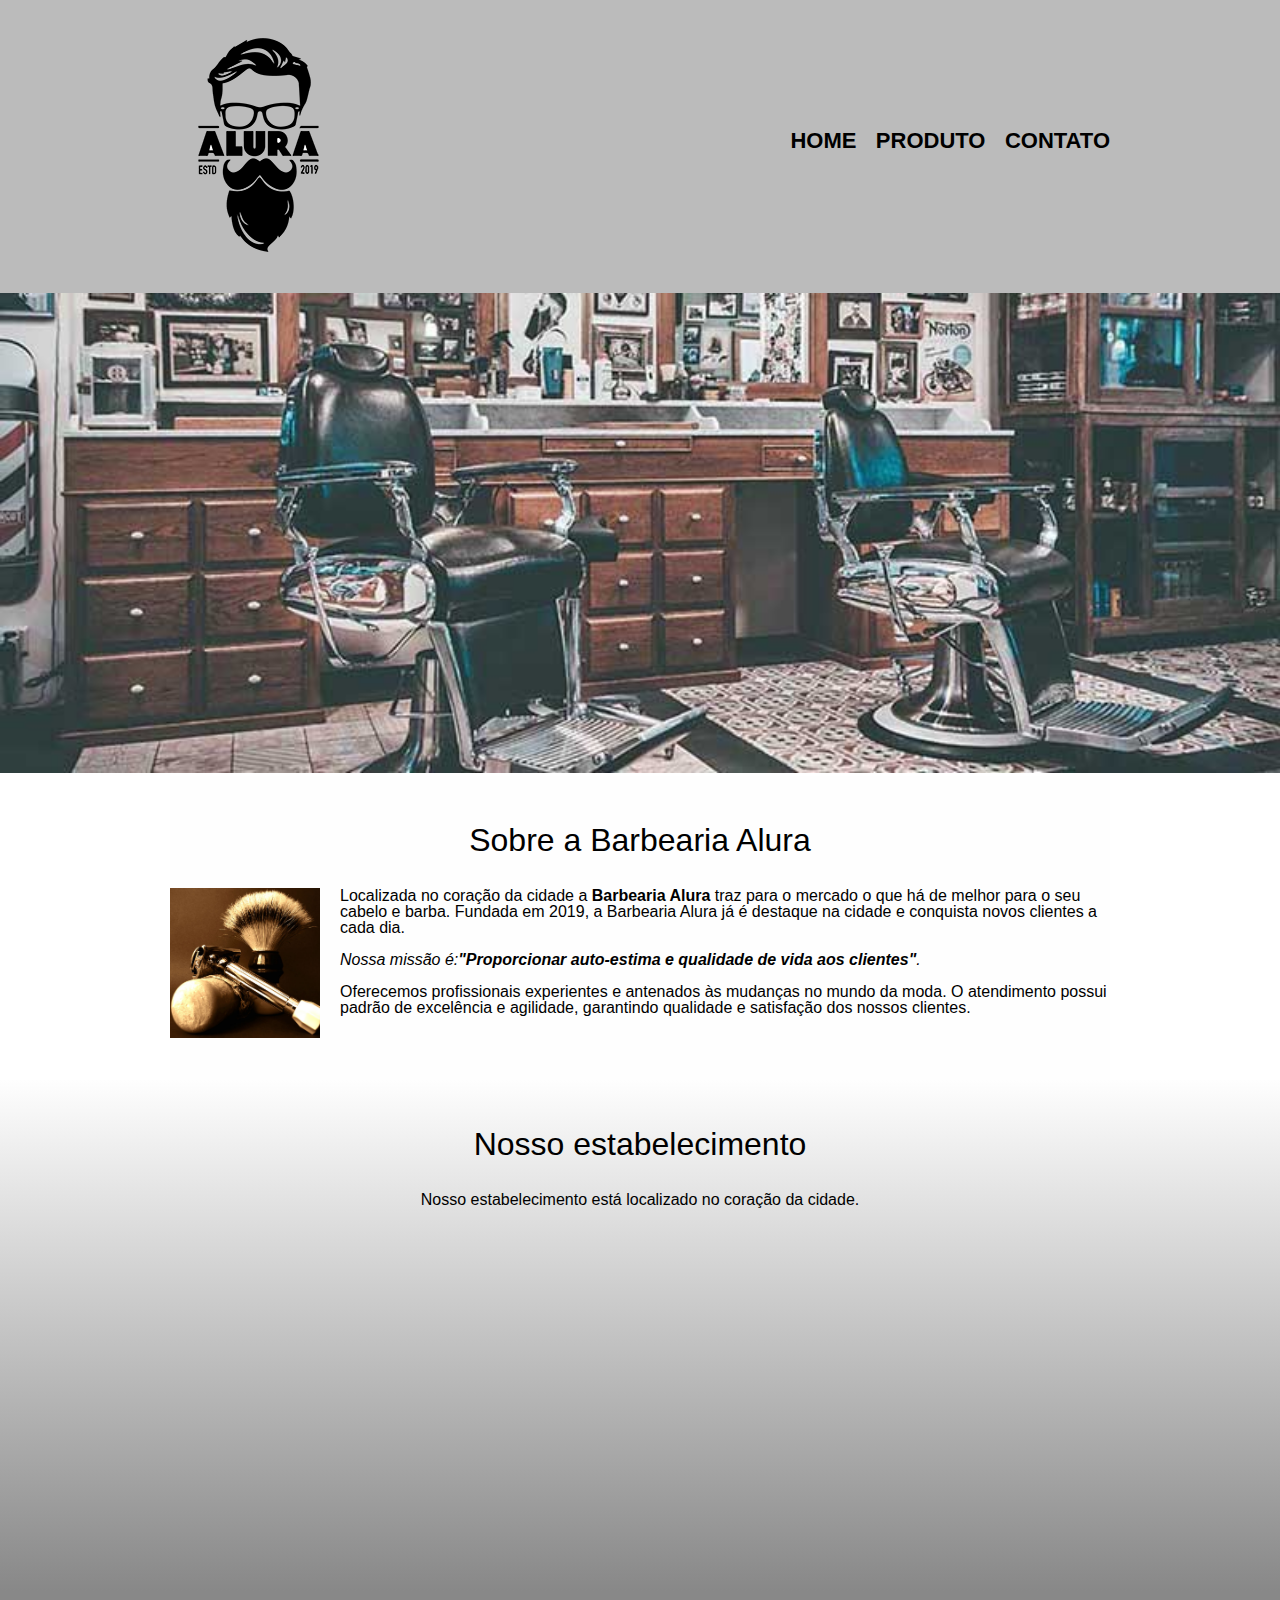
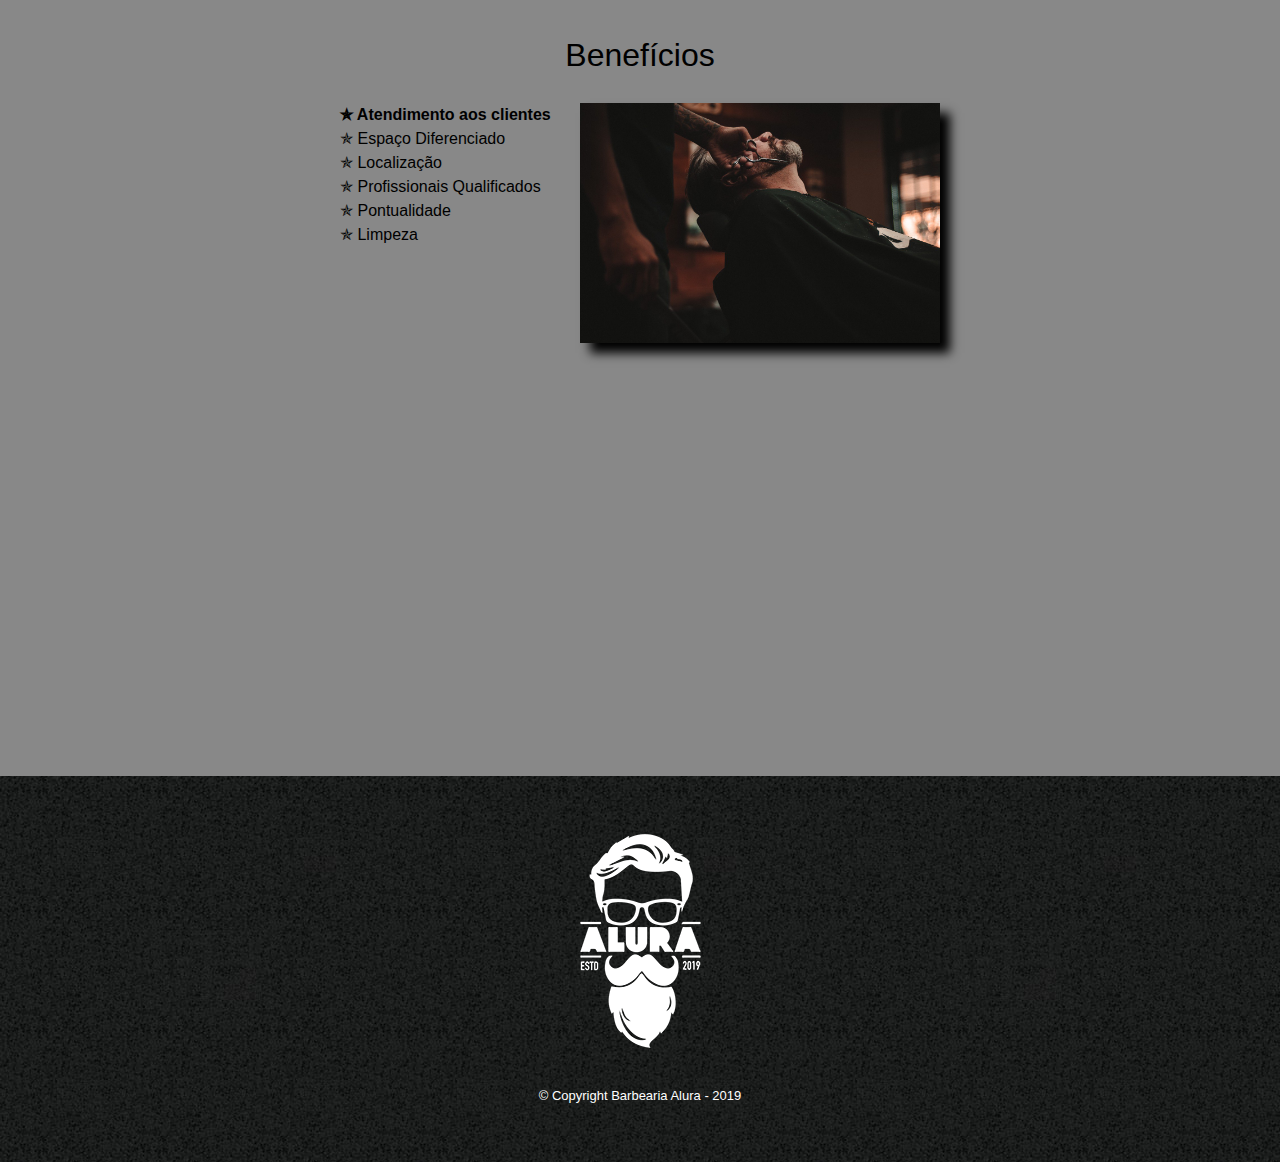
<file: index.html>
<!DOCTYPE html>
<html lang"pt-br">
    <head>
        <meta charset="UTF-8">
        <meta name="viewport" content="width=divece=width">
        <title>Barbearia Alura</title>
        <link rel="stylesheet" href="reset.css">
        <link rel="stylesheet" href="Produto/style.css">    
        <link rel="preconnect" href="https://fonts.googleapis.com">
        <link rel="preconnect" href="https://fonts.gstatic.com" crossorigin>
        <link href="https: //fonts.googleapis.com/css2? família= Montserrat:wght@100;300 & display=swap" rel="stylesheet"> 
        
    </head>

    <body>
        <header>
            <div class="caixa">
                <h1><img src="logo.png"></h1>
                <nav>   
                    <ul>
                        <li><a href="index.html">Home</a></li>
                        <li><a href="Produto/produto.html">Produto</a></li>
                        <li><a href="contato.html">Contato</a></li>
                    </ul>
                </nav>
            </div>
        </header>

        <img class="banner" src="banner.jpg"> 

        <main> 
            <section class="principal">   
                <h2 class="titulo-principal">Sobre a Barbearia Alura</h2>

                <img class="utensilios" src="Produto/imagens/utensilios.jpg" alt="Utensilios de barbeiro.">

                <p>Localizada no coração da cidade a <strong>Barbearia Alura</strong> traz para o mercado o que há de melhor para o seu cabelo e barba. Fundada 
                em 2019, a Barbearia Alura já é destaque na cidade e conquista novos clientes a cada dia.</p>

                <p id="missao"><em>Nossa missão é:<strong>"Proporcionar auto-estima e qualidade de vida aos clientes"</strong>.</em></p>

                <p>Oferecemos profissionais experientes e antenados às mudanças no mundo da moda. O atendimento possui padrão de excelência e agilidade, 
                garantindo qualidade e satisfação dos nossos clientes.</p>
            </section>

            <section class="mapa">
                <h3 class="titulo-principal">Nosso estabelecimento</h3>
                <p>Nosso estabelecimento está localizado no coração da cidade.</p>

                <div class="mapa-conteudo">
                    <iframe src="https://www.google.com/maps/embed?pb=!1m18!1m12!1m3!1d3657.1066935120366!2d-46.65390548449376!3d-23.564611267598636!2m3!1f0!2f0!3f0!3m2!1i1024!2i768!4f13.1!3m3!1m2!1s0x94ce59541c6c79c3%3A0x36b90a85f0f8cb33!2sGrupo%20Alura!5e0!3m2!1spt-BR!2sbr!4v1662996251911!5m2!1spt-BR!2sbr" 
                    width="100%" height="300" style="border:0;" allowfullscreen="" loading="lazy" referrerpolicy="no-referrer-when-downgrade"></iframe>
                </div>
            </section>

            <section class="beneficios"> 
                <h3 class="titulo-principal">Benefícios</h3> 
                
                <div class="conteudo-beneficios">
                    <ul class="lista-beneficios"> 
                        <li class="itens">Atendimento aos clientes</li>
                        <li class="itens">Espaço Diferenciado</li>
                        <li class="itens">Localização</li>
                        <li class="itens">Profissionais Qualificados</li>
                        <li class="itens">Pontualidade</li>
                        <li class="itens">Limpeza</li>
                    </ul><img src="beneficios.jpg" class="imagem-beneficios">                    
                </div>

                <div class="video">
                    <iframe width="560" height="315" src="https://www.youtube.com/embed/wcVVXUV0YUY" frameborder="0" allow="accelerometer; autoplay; encrypted-media; gyroscope; picture-in-picture" 
                    allowfullscreen></iframe>
                </div>
            </section>
        </main> 

        <footer>    
            <img src="Produto/imagens/logo-branco.png">
            <p class="copyright">&copy; Copyright Barbearia Alura - 2019</p>
        </footer> 

    </body>             
</html>
</file>
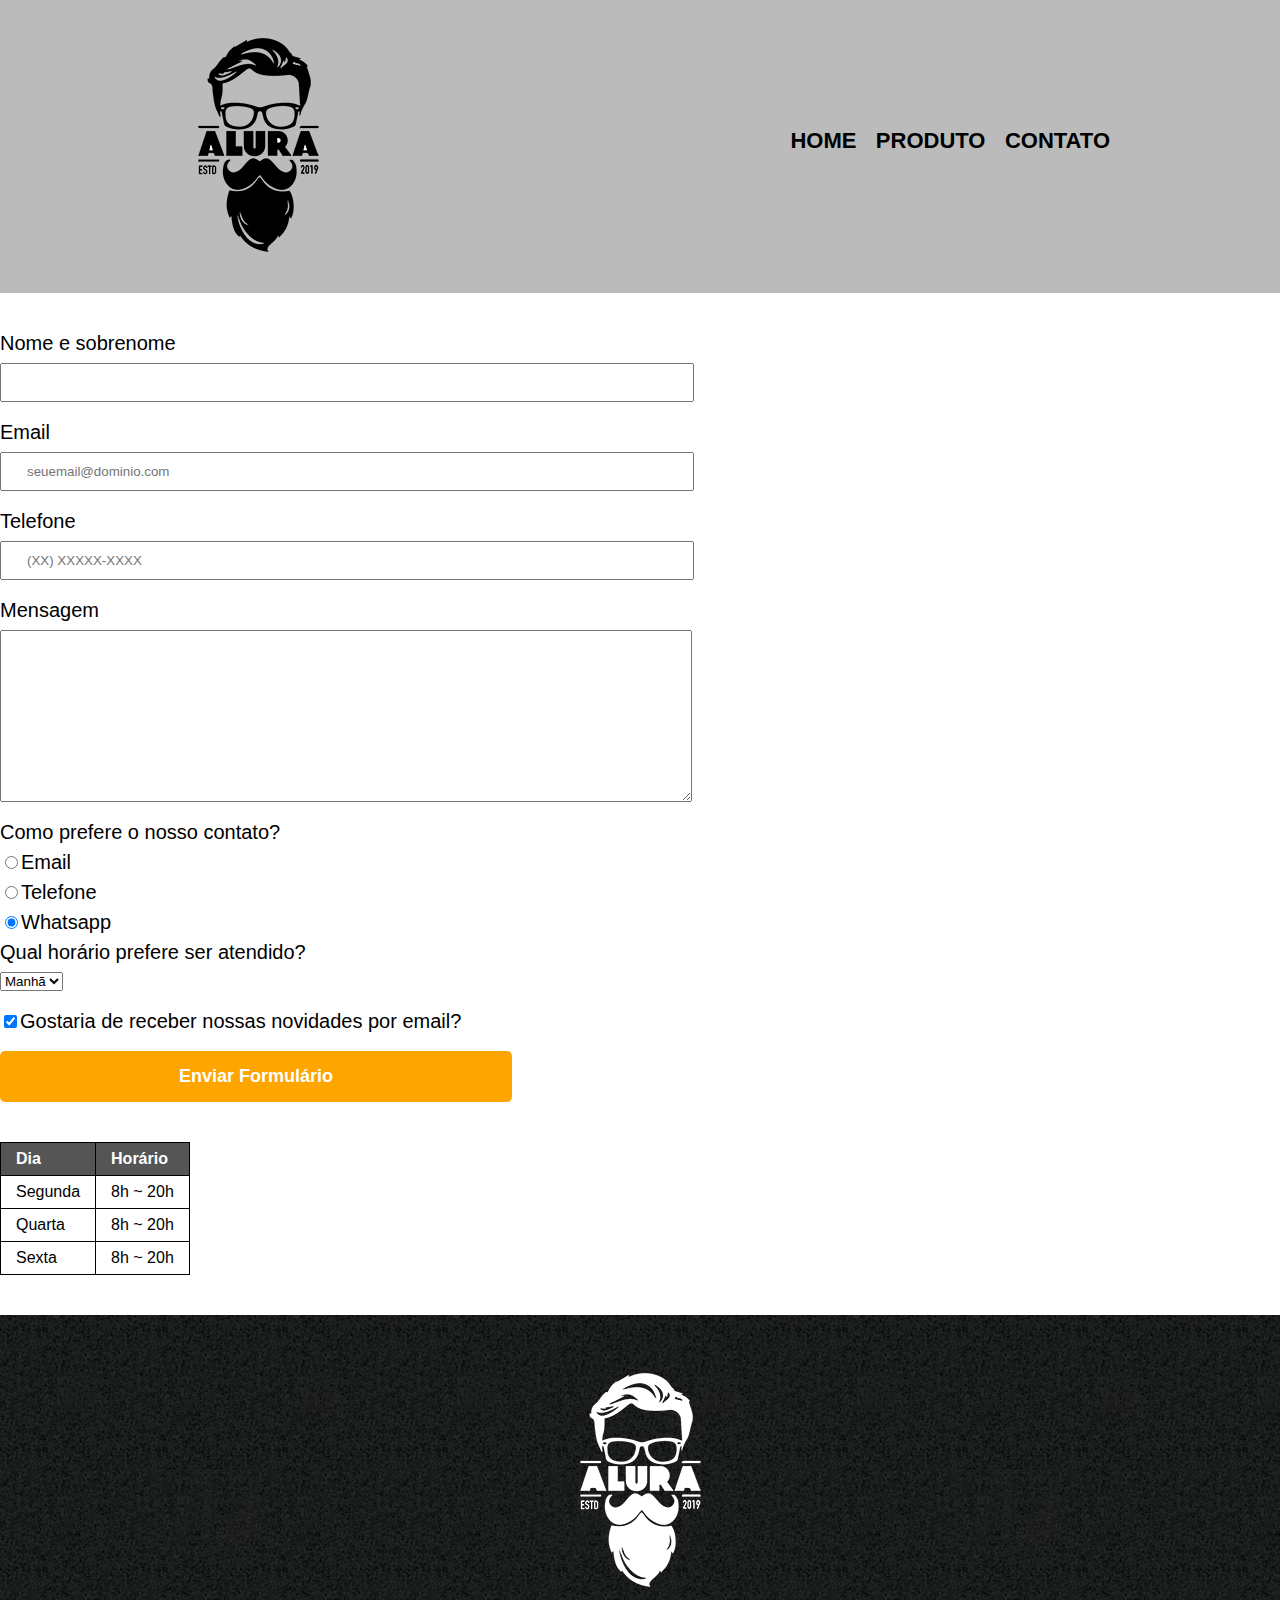
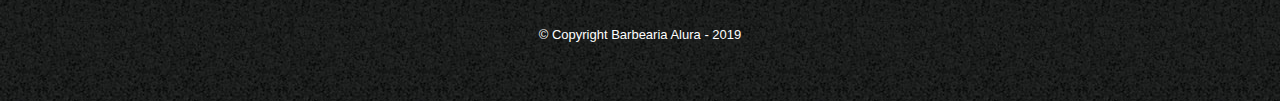
<file: contato.html>
<!DOCTYPE html>
<html>
    <head>  
        <meta charset="UTF-8">
        <title>Contato - Barbearia Alura</title>
        <link rel="stylesheet" href="reset.css">
        <link rel="stylesheet" href="Produto/style.css">
    </head>
    <body>
        <header>
            <div class="caixa">
                <h1><img src="Produto/imagens/logo.png" alt="Logo da Barbearia Alura"></h1>
                <nav>   
                    <ul>
                        <li><a href="index.html">Home</a></li>
                        <li><a href="Produto/produto.html">Produto</a></li>
                        <li><a href="Contato/contato.html">Contato</a></li>
                    </ul>
                </nav>
            </div>
        </header>

        <main>
            <form>
                <label for="nomesobrenome">Nome e sobrenome</label>
                <input type="text" id="nomesobrenome" class="input-padrao" required>

                <label for="email">Email</label>
                <input type="email" id="email" class="input-padrao" required placeholder="seuemail@dominio.com">

                <label for="telefone">Telefone</label>
                <input type="tel" id="telefone" class="input-padrao" required placeholder="(XX) XXXXX-XXXX">

                <label for="mensagem">Mensagem</label>
                <textarea cols="30" rows="10" id="mensagem" class="input-padrao" required></textarea>

            <fieldset>  
                <legend>Como prefere o nosso contato?</legend>  
                <label for="radio-email"><input type="radio" name="contato" value="email" id="radio-email">Email</label>
                

                <label for="radio-telefone"><input type="radio" name="contato" value="telefone" id="radio-telefone">Telefone</label>
                

                <label for="radio-whatsapp"><input type="radio" name="contato" value="whatsapp" id="radio-whatsapp" checked>Whatsapp</label>
                
            </fieldset>

            <fieldset> 
                <legend>Qual horário prefere ser atendido?</legend>
                <select>
                    <option>Manhã</option>
                    <option>Tarde</option>
                    <option>Noite</option>
                </select>
            </fieldset>
            
                <label class="checkbox"><input type="checkbox" checked>Gostaria de receber nossas novidades por email?</label>


                <input type="submit" value="Enviar Formulário" class="enviar">
            </form>

            <table >
                <thead>
                    <tr>                        
                        <td>Dia</td>
                        <td>Horário</td>
                    </tr> 
                </thead> 
                <tbody>
                    <tr>
                        <td>Segunda</td>
                        <td>8h ~ 20h</td>
                    </tr>                
                    <tr>
                        <td>Quarta</td>
                        <td>8h ~ 20h</td>
                    </tr>
                    <tr>
                        <td>Sexta</td>
                        <td>8h ~ 20h</td>
                    </tr>                      
                </tbody>  
            </table>
        </main>
         
        <footer>    
            <img src="Produto/imagens/logo-branco.png" alt="Logo da Barbearia Alura">
            <p class="copyright">&copy; Copyright Barbearia Alura - 2019</p>
        </footer> 
    </body>
</html>
</file>
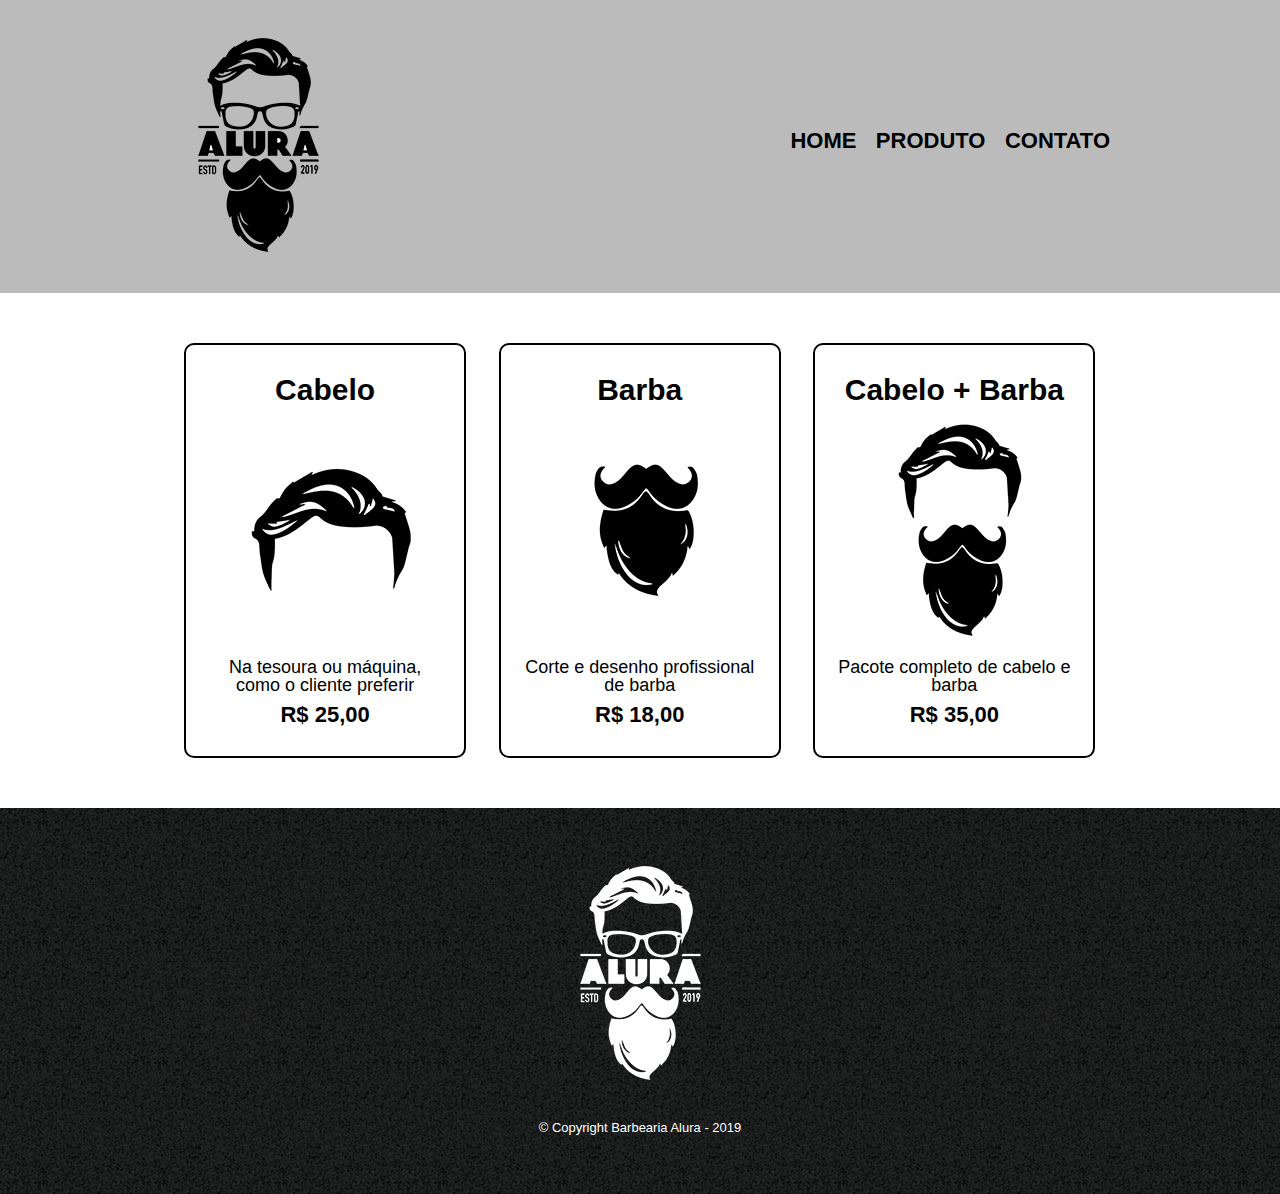
<file: Produto/Produto.html>
<!DOCTYPE html>
<html>
    <head>  
        <meta charset="UTF-8">
        <title>Produtos - Barbearia Alura</title>
        <link rel="stylesheet" href="../reset.css">
        <link rel="stylesheet" href="style.css">
    </head>
    <body>
        <header>
            <div class="caixa">
                <h1><img src="imagens/logo.png"></h1>
                <nav>   
                    <ul>
                        <li><a href="../index.html">Home</a></li>
                        <li><a href="produto.html">Produto</a></li>
                        <li><a href="/Contato/contato.html">Contato</a></li>
                    </ul>
                </nav>
            </div>
        </header>

        <main>
            <ul class="produtos">    
            <li>
                <h2>Cabelo</h2>
                <img src="imagens/cabelo.jpg">
                <p class="produto-descricao">Na tesoura ou máquina, como o cliente preferir</p>
                <p class="produto-preco">R$ 25,00</p>
            </li>
            <li>
                <h2>Barba</h2>
                <img src="imagens/barba.jpg">
                <p class="produto-descricao">Corte e desenho profissional de barba</p>
                <p class="produto-preco">R$ 18,00</p>
            </li>
            <li>
                <h2>Cabelo + Barba</h2>
                <img src="imagens/cabelo+barba.jpg">
                <p class="produto-descricao">Pacote completo de cabelo e barba</p>
                <p class="produto-preco">R$ 35,00</p>
            </li>
            </ul>
        </main>
        <footer>    
            <img src="imagens/logo-branco.png">
            <p class="copyright">&copy; Copyright Barbearia Alura - 2019</p>
        </footer> 
    </body>
</html>
</file>
<file: Produto/style.css>
body
    {
        font-family: 'Montserrat', sans-serif;
    }
header
    {
        background: #BBBBBB;
        padding: 20px 0; /*espaçamento 20px cima e baixo, 0 direita e esquerda*/
    }
.caixa
    {
        position: relative;
        width: 940px;
        margin: 0 auto;
    }
nav
    {
        position: absolute;
        top: 110px;
        right: 0;
    }
nav li 
    {
        display: inline;
        margin: 0 0 0 15px;  /*margin 0 = ^, 0 = >, 0 = Baixo, 0 = <*/ 
                
    }
nav a 
    {
        text-transform: uppercase;
        color: #000000;
        font-weight: bold; /*bold = negrito*/
        font-size: 22px; /*tamanho da fonte*/
        text-decoration: none; /*retira linha ou qualquer decoração do texto*/
    }
nav a:hover
    {
        color: #C78C19; /*quando passar o mouse em um botão ficara na cor especificada*/
        text-decoration: underline;/*fica sublinhado quando mouse é passado por cima*/
    }
.produtos 
    {
        width: 940px; /*largura fixa*/
        margin: 0 auto;
        padding: 50px 0; /*espaçamento interno*/
    }
.produtos li 
    {
        display: inline-block;
        text-align: center;
        width: 30%;
        vertical-align: top; /*alinhamento pela linha de cima*/
        margin: 0 1.5%; /*alinhemento externo*/
        padding: 30px 20px;
        box-sizing: border-box;
        /*border-color: #000000; /*cor da borda*/
        /*border-width: 2px; /*largura da borda*/
        /*border-style: solid; /*estilo*/
        border: 2px solid #000000;
        border-radius: 10px;
    }
.produtos li:hover /*hover quando mouse estiver por cima*/
    {
        border-color: #C78C19;             
    }
.produtos li:active 
    {
        border-color: #088C19; /*quando clica fica na cor especificada*/
    }
.produtos li:hover h2 
    {
        font-size: 34px;
    }
.produtos h2 
    {
        font-size: 30px;
        font-weight: bold;
    }
.produto-descricao 
    {
        font-size: 18px;
    }
.produto-preco 
    {
        font-size: 22px;
        font-weight: bold;
        margin-top: 10px;
    }
footer 
    {
        text-align: center;
        background: url("imagens/bg.jpg");
        padding: 40px 0;
    }
.copyright 
    {
        color: #FFFFFF;
        font-size: 13px;
        margin: 20px;
    }
main 
    {
        
    }
form 
    {
        margin: 40px 0;
    }
form label, legend
    {
        display: block;
        font-size: 20px;
        margin: 0 0 10px;        
    }
.input-padrao
    {
        display: block;
        margin: 0 0 20px;
        padding: 10px 25px;
        width: 50%;
    }
.checkbox
    {
        margin: 20px 0;
    }
.enviar
    {
       width: 40%; 
       padding: 15px 0;
       background: orange;
       color: white;
       font-weight: bold;
       font-size: 18px;
       border: none;
       border-radius: 5px;
       transition: 1s all;
       cursor: pointer;
    }
.enviar:hover 
    {
        background: darkorange;
        transform: scale(1.2);
    }
table 
    {
        margin: 20px 0 40px;
    }
thead 
    {
        background: #555555;
        color: white;
        font-weight: bold;
    }
td, th 
    {
        border: 1px solid #000000;
        padding: 8px 15px;
    }
.banner 
    {
        width: 100%;
    }
.titulo-principal
    {   
        text-align: center;
        font-size: 2em;
        margin: 0 0 1em;
        clear: left; /*limpa o float*/                
    }
.titulo-principal:first-left /*deixa a primeira letra neste caso em negrito*/
    {
        font-weight: bold;
    }
/*.titulo-principal:before (Coloca um caracter ou desenho antes e depois de um paragrafo ou linha)
    {
        content: "[ ";
    }
.titulo-principal:after 
    {
        content: " ]";
    }*/
/*p:first-line (deixa o paragrafo em italico neste caso)
    {
        font-style: italic;
    }*/
.principal 
    {
        padding: 3em 0;
        background: #FEFEFE;
        width: 940px;
        margin: 0 auto;
    }
.principal p
    { 
        margin: 0 0 1em;
    }
.principal strong
    { 
        font-weight: bold;
    }
.principal em
    {
       font-style: italic; 
    }
.utensilios
    {
        width: 150px;
        float: left;
        margin: 0 20px 20px 0;
    }
.mapa
    {
        padding: 3em 0; /*espaçamento 3em cima e baixo e 0 laterais*/    
        background: linear-gradient(#FEFEFE, #888888);            
    }
.mapa-conteudo
    {
        width: 940px;
        margin: 0 auto;
    }
.beneficios 
    {
        padding: 3em;
        background: #888888;        
    }
.conteudo-beneficios
    {
        width: 600px;
        margin: 0 auto;
    }
.lista-beneficios
    {
        width: 40%;
        display: inline-block;
        vertical-align: top; /*posição do alinhamento da lista neste cxaso lista ficara na parte de cima da imagem*/
    }
.itens 
    {
        line-height: 1.5; /*altura da linha espaçamento de uma linha de texto para outra*/
    }
.itens:first-child /*pega o primeiro item da lista, podemos utilizar tambem o (nth-child(numero correspondente ao itens da lista se colocar n final do item 2n todos itens pares ficaram marcados conforme seu preset criado))*/
    {
        font-weight: bold;
    }
.itens:before 
    {
        content: "✯ ";
    }
.imagem-beneficios
    {
       width: 60%; 
       opacity: 1;       
       transition: 400ms;
       box-shadow: 10px 10px 10px #000000;
    }
.imagem-beneficios:hover
    {
        opacity: 0.3;
    }
.mapa p
    {
        margin: 0 0 2em; /*margin para baixo*/
        text-align: center;
    }
.video
    {
        width: 560px;
        margin: 2em auto; /*margin cima e baixo 2em centralização auto*/
    }

@media screen and (min-width: 480px, max-width: 480px) 
    {
        .caixa, .principal, .conteudo-beneficios, .mapa-conteudo, .video
            {
                width: auto;
            }
        h1 
            {
                text-align: center;
            }
        nav 
            {
               position: static; 
            }
        
    }
</file>
